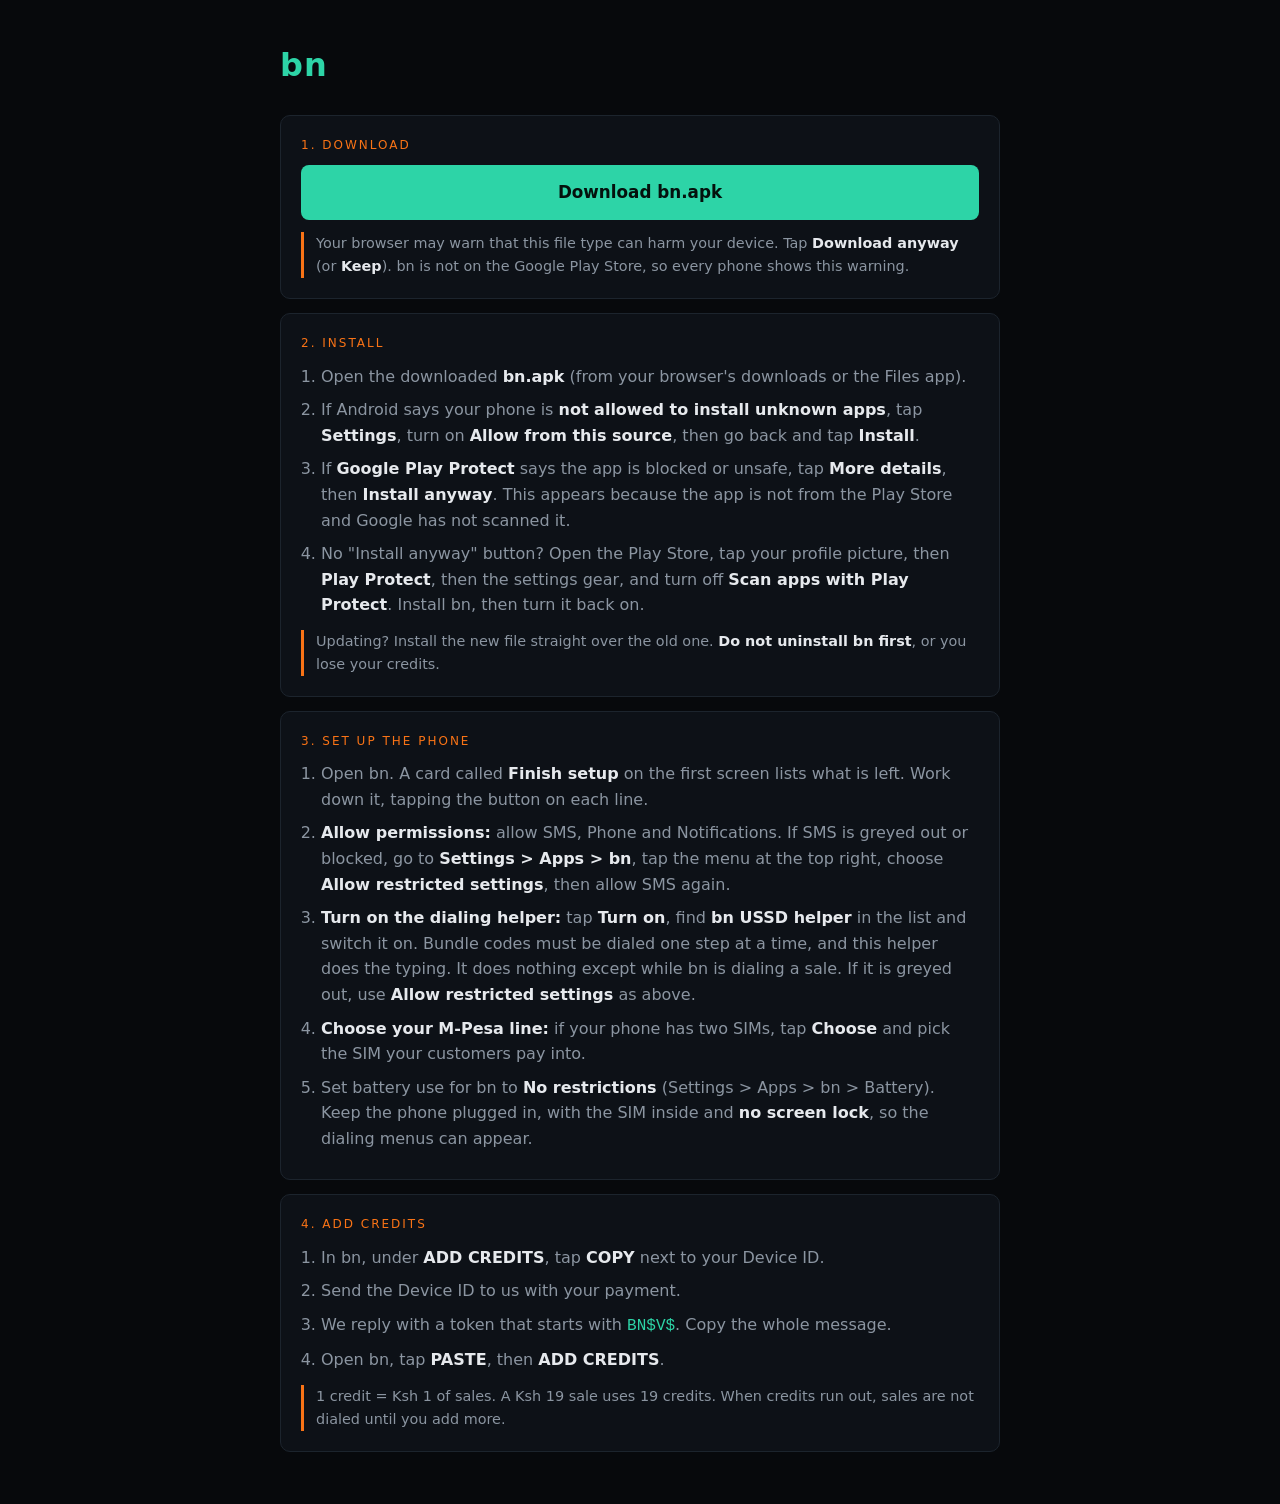
<file: index.html>
<!DOCTYPE html>
<html lang="en">
<head>
  <meta charset="UTF-8">
  <meta name="viewport" content="width=device-width, initial-scale=1.0">
  <title>bn</title>
  <style>
    :root{--bg:#07090c;--surface:#0d1117;--surface2:#121820;--line:#1c242d;--text:#e6e9ed;--muted:#8b95a1;--mint:#2dd4a7;--mint-ink:#04110d;--orange:#f97316}
    *{margin:0;padding:0;box-sizing:border-box}
    body{font-family:Inter,system-ui,-apple-system,"Segoe UI",Roboto,sans-serif;background:var(--bg);color:var(--text);line-height:1.6}
    h1,h2,.mono{font-family:"JetBrains Mono","IBM Plex Mono",ui-monospace,Consolas,monospace}
    .wrap{max-width:760px;margin:0 auto;padding:40px 20px}
    .brand{font-weight:800;color:var(--mint);font-size:2rem;letter-spacing:1px;margin-bottom:24px}
    .card{background:var(--surface);border:1px solid var(--line);border-radius:10px;padding:20px;margin-bottom:14px}
    .label{color:var(--orange);font-size:.75rem;letter-spacing:2px;text-transform:uppercase;margin-bottom:10px}
    p,li{color:var(--muted)}
    li b,p b{color:var(--text);font-weight:600}
    ol{padding-left:20px}
    li{margin:8px 0}
    .btn{display:block;text-align:center;background:var(--mint);color:var(--mint-ink);font-weight:700;padding:14px 20px;border-radius:8px;text-decoration:none;font-size:1.05rem}
    .note{font-size:.9rem;border-left:3px solid var(--orange);padding-left:12px;margin-top:12px}
    .tok{font-family:ui-monospace,Consolas,monospace;color:var(--mint)}
  </style>
</head>
<body>
  <div class="wrap">
    <div class="brand">bn</div>

    <div class="card">
      <div class="label">1. Download</div>
      <a class="btn" href="https://github.com/calcke/bn-download/releases/latest/download/bn.apk">Download bn.apk</a>
      <p class="note">Your browser may warn that this file type can harm your device. Tap <b>Download anyway</b> (or <b>Keep</b>). bn is not on the Google Play Store, so every phone shows this warning.</p>
    </div>

    <div class="card">
      <div class="label">2. Install</div>
      <ol>
        <li>Open the downloaded <b>bn.apk</b> (from your browser's downloads or the Files app).</li>
        <li>If Android says your phone is <b>not allowed to install unknown apps</b>, tap <b>Settings</b>, turn on <b>Allow from this source</b>, then go back and tap <b>Install</b>.</li>
        <li>If <b>Google Play Protect</b> says the app is blocked or unsafe, tap <b>More details</b>, then <b>Install anyway</b>. This appears because the app is not from the Play Store and Google has not scanned it.</li>
        <li>No "Install anyway" button? Open the Play Store, tap your profile picture, then <b>Play Protect</b>, then the settings gear, and turn off <b>Scan apps with Play Protect</b>. Install bn, then turn it back on.</li>
      </ol>
      <p class="note">Updating? Install the new file straight over the old one. <b>Do not uninstall bn first</b>, or you lose your credits.</p>
    </div>

    <div class="card">
      <div class="label">3. Set up the phone</div>
      <ol>
        <li>Open bn. A card called <b>Finish setup</b> on the first screen lists what is left. Work down it, tapping the button on each line.</li>
        <li><b>Allow permissions:</b> allow SMS, Phone and Notifications. If SMS is greyed out or blocked, go to <b>Settings &gt; Apps &gt; bn</b>, tap the menu at the top right, choose <b>Allow restricted settings</b>, then allow SMS again.</li>
        <li><b>Turn on the dialing helper:</b> tap <b>Turn on</b>, find <b>bn USSD helper</b> in the list and switch it on. Bundle codes must be dialed one step at a time, and this helper does the typing. It does nothing except while bn is dialing a sale. If it is greyed out, use <b>Allow restricted settings</b> as above.</li>
        <li><b>Choose your M-Pesa line:</b> if your phone has two SIMs, tap <b>Choose</b> and pick the SIM your customers pay into.</li>
        <li>Set battery use for bn to <b>No restrictions</b> (Settings &gt; Apps &gt; bn &gt; Battery). Keep the phone plugged in, with the SIM inside and <b>no screen lock</b>, so the dialing menus can appear.</li>
      </ol>
    </div>

    <div class="card">
      <div class="label">4. Add credits</div>
      <ol>
        <li>In bn, under <b>ADD CREDITS</b>, tap <b>COPY</b> next to your Device ID.</li>
        <li>Send the Device ID to us with your payment.</li>
        <li>We reply with a token that starts with <span class="tok">BN$V$</span>. Copy the whole message.</li>
        <li>Open bn, tap <b>PASTE</b>, then <b>ADD CREDITS</b>.</li>
      </ol>
      <p class="note">1 credit = Ksh 1 of sales. A Ksh 19 sale uses 19 credits. When credits run out, sales are not dialed until you add more.</p>
    </div>
  </div>
</body>
</html>
</file>
